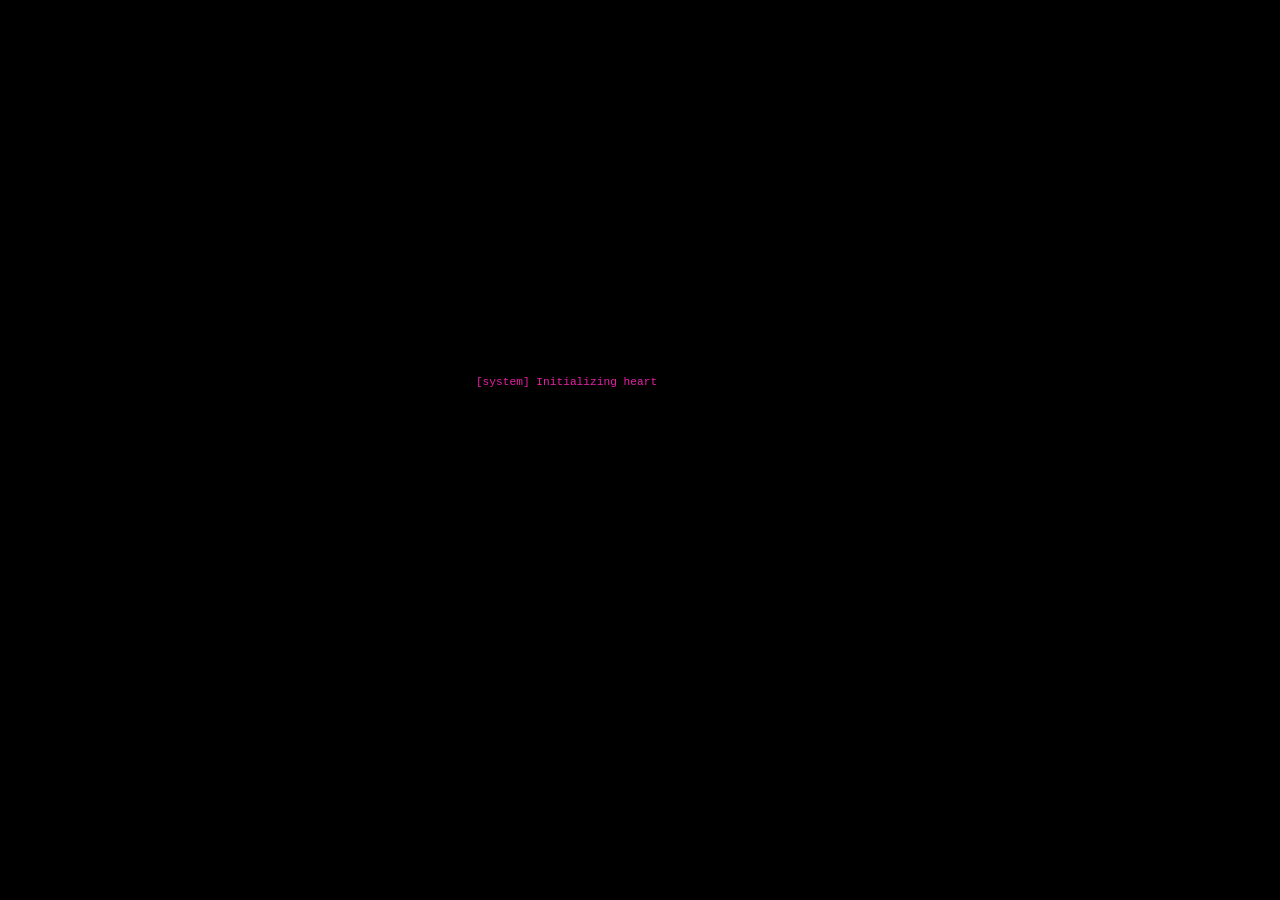
<file: index.html>
<!doctype html>
<html lang="en">
  <head>
    <link
      href="https://fonts.googleapis.com/css2?family=VT323&display=swap"
      rel="stylesheet"
    />
    <link rel="stylesheet" href="styles.css" />
    <meta charset="UTF-8" />
    <meta name="viewport" content="width=device-width, initial-scale=1.0" />
    <title>Love You</title>
  </head>
  <body>
    <div>
      <div id="sys-txt">
        <p id="system"></p>
        <p id="statut" class="fade-item"></p>
      </div>

      <div id="package" class="fade-item">
        <p>> One encrypted package found for you.</p>
      </div>
      <div id="button" class="fade-item">
        <button id="decrypt-btn">&check; DECRYPT MESSAGE</button>
      </div>
      <div id="footer" class="fade-item">(click on the button)</div>
    </div>

    <script src="script.js"></script>
  </body>
</html>
</file>
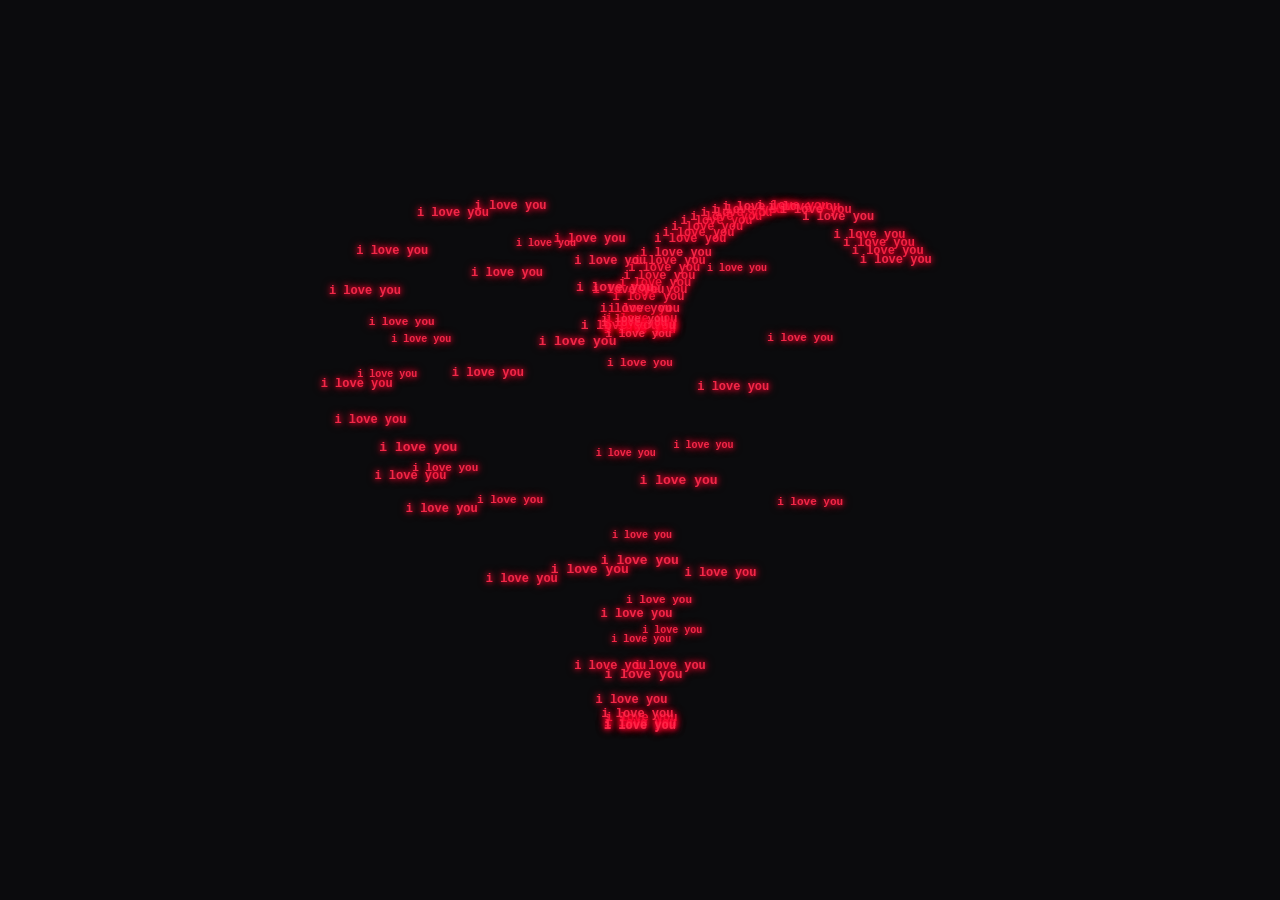
<file: coeur/index.html>
<!doctype html>
<html lang="fr">
  <head>
    <meta charset="UTF-8" />
    <meta name="viewport" content="width=device-width, initial-scale=1.0" />
    <title>Cœur I Love You</title>
    <link rel="stylesheet" href="styles.css" />
  </head>
  <body>
    <div id="heart-container"></div>

    <script src="script.js"></script>
  </body>
</html>
</file>
<file: styles.css>
body {
  background-color: black;
  color: white;
  align-items: center;
  justify-content: center;
  min-height: 100vh;
  display: flex;
  margin: 0;
  font-family:
    ui-monospace,
    SFMono-Regular,
    SF Mono,
    Menlo,
    Consolas,
    Liberation Mono,
    monospace;
}

#sys-txt {
  align-items: center;
  justify-content: center;
  font-size: 0.7rem;
  line-height: 0.5;
  margin-bottom: 3rem;
}

.pink {
  color: rgb(233, 31, 169);
}

.green {
  color: rgb(53, 230, 53);
}

#package {
  font-size: 0.9rem;
  margin-bottom: 1.5rem;
  font-style: italic;
}

#decrypt-btn {
  padding: 10px 24px;
  background-color: #510742;
  color: #ffffff;
  font-family:
    ui-monospace,
    SFMono-Regular,
    SF Mono,
    Menlo,
    Consolas,
    monospace;
  font-size: 14px;
  font-weight: 500;
  border: 1px solid #980d7c;
  border-radius: 2px;
  cursor: pointer;
}

#footer {
  font-size: 0.5rem;
  margin-top: 0.7rem;
  font-style: italic;
}

.fade-item {
  opacity: 0;
  transform: translateY(15px);
  transition:
    opacity 0.6s ease-out,
    transform 0.6s ease-out;
}

/* Classe ajoutée en JS pour déclencher la montée et l'apparition */
.fade-item.show {
  opacity: 1;
  transform: translateY(0);
}
</file>
<file: coeur/styles.css>
/* Style général de la page */
body {
  margin: 0;
  padding: 0;
  background-color: #0b0b0d;
  display: flex;
  justify-content: center;
  align-items: center;
  min-height: 100vh;
  overflow: hidden;
  font-family: "Courier New", Courier, monospace;
}

/* Conteneur principal agrandi pour donner de l'espace */
#heart-container {
  position: relative;
  width: 700px;
  height: 700px;
}

/* Styles pour chaque "i love you" */
.love-text {
  position: absolute;
  color: #ff2a4b;
  font-weight: bold;
  white-space: nowrap;
  user-select: none;
  opacity: 0;
  transform: translate(-50%, -50%) scale(0.5);
  transition:
    opacity 0.8s ease-in-out,
    transform 0.8s ease-out;
  text-shadow:
    0 0 5px #ff0033,
    0 0 10px #ff0033;
}

/* Classe d'apparition */
.love-text.visible {
  opacity: 0.95;
  transform: translate(-50%, -50%) scale(1);
}
</file>
